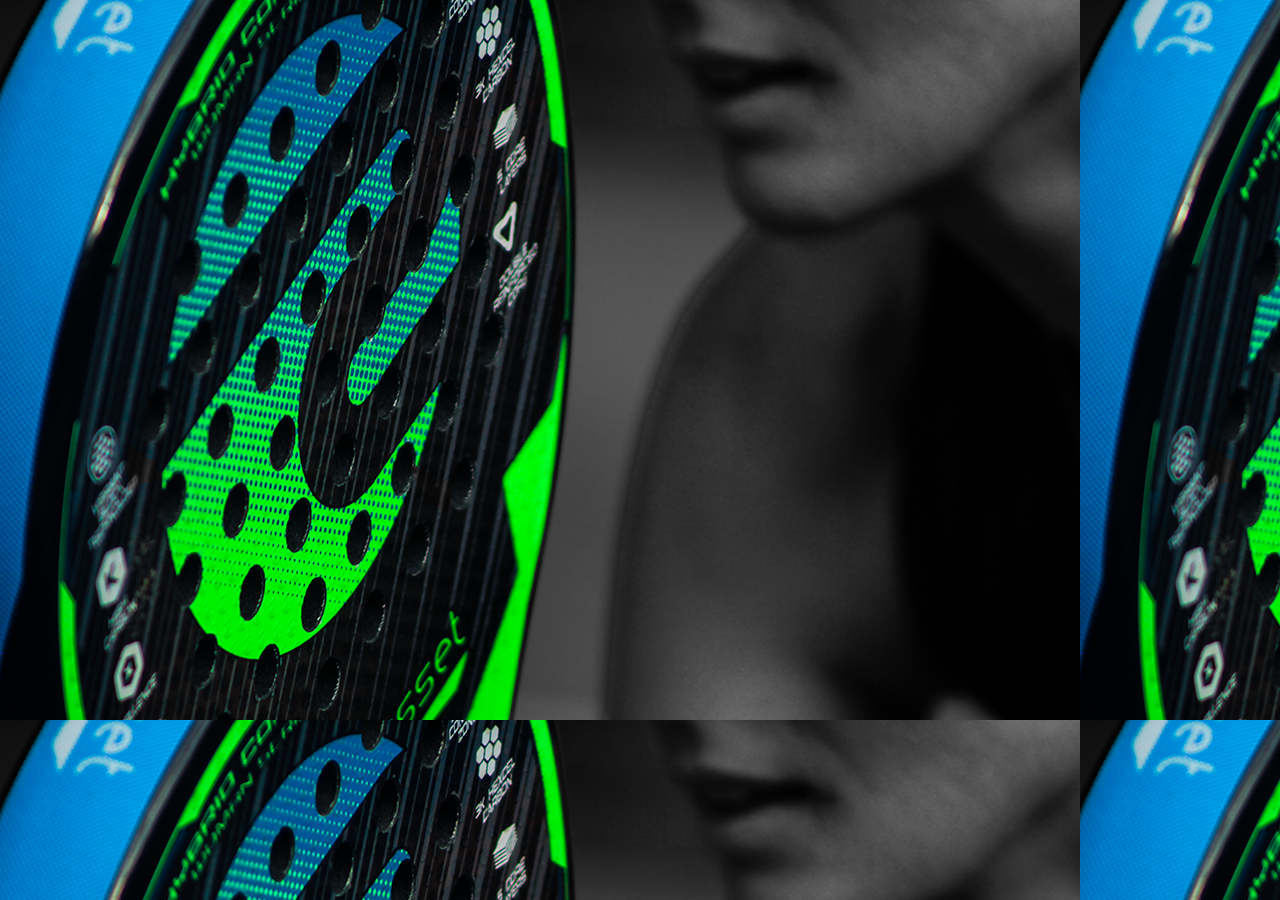
<file: template.html>
<!DOCTYPE html>
<html class="h-100">
  <head>
    <meta name="viewport" content="width=device-width, initial-scale=1.0" />
    <meta charset="UTF-8" />
    <title>Hello Rigo with Vanilla.js</title>
    <link
      href="https://cdn.jsdelivr.net/npm/bootstrap@5.1.3/dist/css/bootstrap.min.css"
      rel="stylesheet"
      integrity="sha384-1BmE4kWBq78iYhFldvKuhfTAU6auU8tT94WrHftjDbrCEXSU1oBoqyl2QvZ6jIW3"
      crossorigin="anonymous"
    />
    <!-- FontAwesome v6.1.2 -->
    <link
      rel="stylesheet"
      href="https://cdnjs.cloudflare.com/ajax/libs/font-awesome/6.1.2/css/all.min.css"
    />
    <style>
      body {
        background-image: url("./src/front/img/IMG_3703.png");
      }
    </style>
  </head>
  <body class="h-100">
    <div id="app" class="h-100"></div>

    <script
      src="https://cdn.jsdelivr.net/npm/@popperjs/core@2.10.2/dist/umd/popper.min.js"
      integrity="sha384-7+zCNj/IqJ95wo16oMtfsKbZ9ccEh31eOz1HGyDuCQ6wgnyJNSYdrPa03rtR1zdB"
      crossorigin="anonymous"
    ></script>
    <script
      src="https://cdn.jsdelivr.net/npm/bootstrap@5.1.3/dist/js/bootstrap.min.js"
      integrity="sha384-QJHtvGhmr9XOIpI6YVutG+2QOK9T+ZnN4kzFN1RtK3zEFEIsxhlmWl5/YESvpZ13"
      crossorigin="anonymous"
    ></script>
  </body>
</html>
</file>
